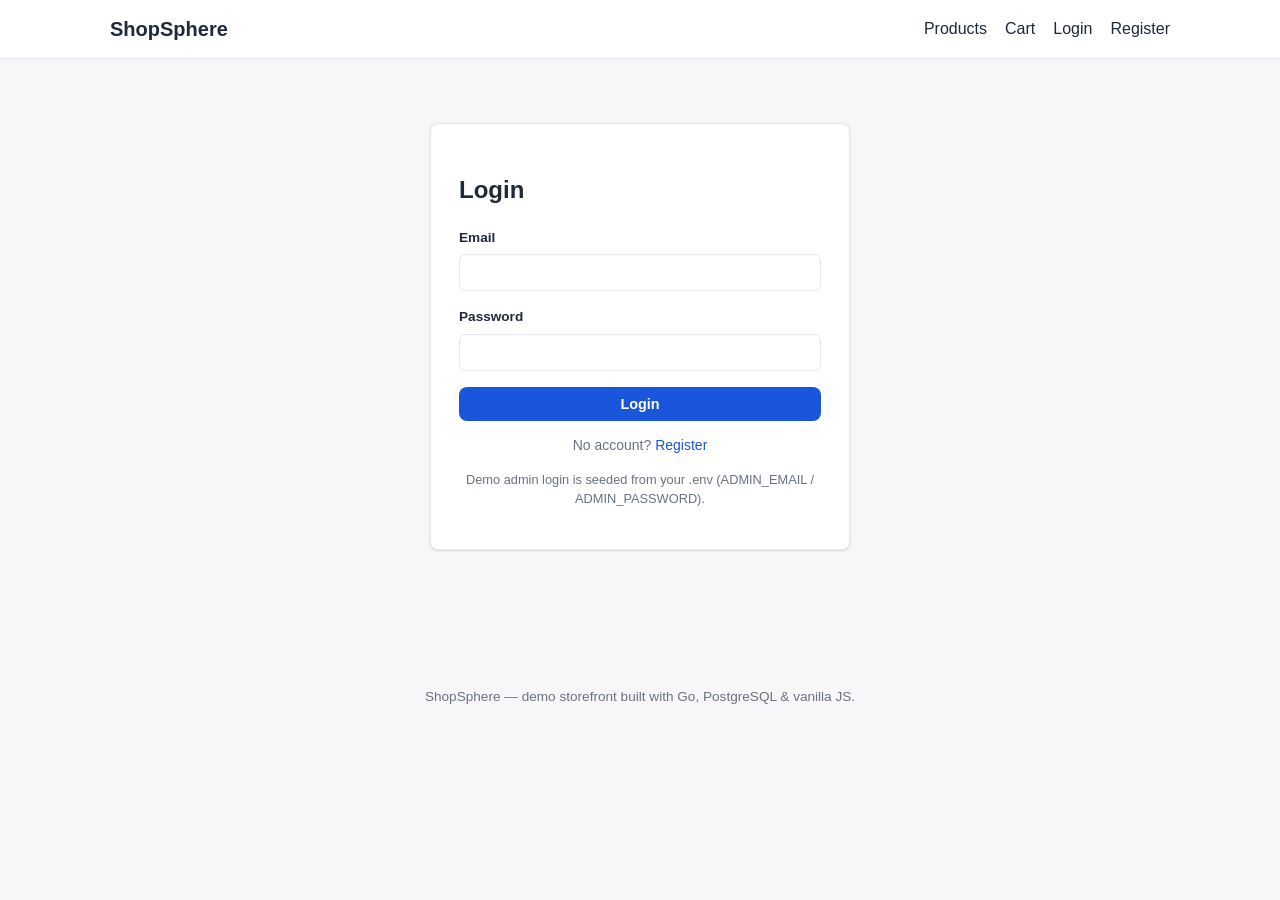
<file: frontend/admin.html>
<!DOCTYPE html>
<html lang="en">
<head>
  <meta charset="UTF-8" />
  <meta name="viewport" content="width=device-width, initial-scale=1.0" />
  <title>Admin — ShopSphere</title>
  <link rel="stylesheet" href="css/style.css" />
</head>
<body>
  <header class="site-header" id="site-header"></header>

  <main class="container">
    <h1>Admin Dashboard</h1>
    <div id="alert-box"></div>

    <div class="stats-grid" id="stats-grid"></div>

    <div class="tabs">
      <button class="tab-btn active" data-tab="products">Products</button>
      <button class="tab-btn" data-tab="categories">Categories</button>
      <button class="tab-btn" data-tab="orders">Orders</button>
      <button class="tab-btn" data-tab="users">Users</button>
    </div>

    <section id="tab-products" class="tab-panel">
      <div style="display:flex; justify-content:space-between; align-items:center; margin-bottom:14px;">
        <h2 style="margin:0;">Products</h2>
        <button class="btn" id="new-product-btn">+ New Product</button>
      </div>
      <div class="card" style="padding:0; overflow-x:auto;">
        <table class="data-table" id="products-table">
          <thead>
            <tr><th>Image</th><th>Name</th><th>Category</th><th>Price</th><th>Stock</th><th>Active</th><th>Actions</th></tr>
          </thead>
          <tbody></tbody>
        </table>
      </div>
    </section>

    <section id="tab-categories" class="tab-panel" style="display:none;">
      <div style="display:flex; justify-content:space-between; align-items:center; margin-bottom:14px;">
        <h2 style="margin:0;">Categories</h2>
        <button class="btn" id="new-category-btn">+ New Category</button>
      </div>
      <div class="card" style="padding:0; overflow-x:auto;">
        <table class="data-table" id="categories-table">
          <thead><tr><th>Name</th><th>Slug</th><th>Description</th><th>Actions</th></tr></thead>
          <tbody></tbody>
        </table>
      </div>
    </section>

    <section id="tab-orders" class="tab-panel" style="display:none;">
      <h2>Orders</h2>
      <div class="card" style="padding:0; overflow-x:auto;">
        <table class="data-table" id="orders-table">
          <thead><tr><th>ID</th><th>User</th><th>Total</th><th>Status</th><th>Placed</th><th>Actions</th></tr></thead>
          <tbody></tbody>
        </table>
      </div>
    </section>

    <section id="tab-users" class="tab-panel" style="display:none;">
      <h2>Users</h2>
      <div class="card" style="padding:0; overflow-x:auto;">
        <table class="data-table" id="users-table">
          <thead><tr><th>ID</th><th>Name</th><th>Email</th><th>Role</th><th>Joined</th></tr></thead>
          <tbody></tbody>
        </table>
      </div>
    </section>
  </main>

  <!-- Product editor modal (simple inline panel, not a true modal, for zero-dependency simplicity) -->
  <div id="product-modal" class="card" style="display:none; position:fixed; top:60px; left:50%; transform:translateX(-50%); width:min(520px, 90vw); padding:20px; z-index:100; max-height:80vh; overflow-y:auto;">
    <h3 id="product-modal-title">New Product</h3>
    <form id="product-form">
      <input type="hidden" id="product-id" />
      <div class="field"><label>Name</label><input type="text" id="p-name" required /></div>
      <div class="field"><label>Description</label><textarea id="p-description"></textarea></div>
      <div class="field"><label>Price</label><input type="number" id="p-price" min="0" step="0.01" required /></div>
      <div class="field"><label>Stock</label><input type="number" id="p-stock" min="0" required /></div>
      <div class="field"><label>SKU</label><input type="text" id="p-sku" /></div>
      <div class="field">
        <label>Category</label>
        <select id="p-category"><option value="">None</option></select>
      </div>
      <div class="field">
        <label><input type="checkbox" id="p-active" checked style="width:auto; display:inline-block; margin-right:6px;" /> Active</label>
      </div>
      <div class="field">
        <label>Image</label>
        <input type="file" id="p-image" accept="image/png,image/jpeg,image/webp,image/gif" />
      </div>
      <div style="display:flex; gap:10px;">
        <button type="submit" class="btn">Save</button>
        <button type="button" class="btn secondary" id="product-modal-cancel">Cancel</button>
      </div>
    </form>
  </div>

  <div id="category-modal" class="card" style="display:none; position:fixed; top:60px; left:50%; transform:translateX(-50%); width:min(420px, 90vw); padding:20px; z-index:100;">
    <h3 id="category-modal-title">New Category</h3>
    <form id="category-form">
      <input type="hidden" id="category-id" />
      <div class="field"><label>Name</label><input type="text" id="c-name" required /></div>
      <div class="field"><label>Description</label><textarea id="c-description"></textarea></div>
      <div style="display:flex; gap:10px;">
        <button type="submit" class="btn">Save</button>
        <button type="button" class="btn secondary" id="category-modal-cancel">Cancel</button>
      </div>
    </form>
  </div>

  <div id="modal-overlay" style="display:none; position:fixed; inset:0; background:rgba(0,0,0,0.35); z-index:90;"></div>

  <footer class="site-footer" id="site-footer"></footer>

  <script src="js/api.js"></script>
  <script src="js/layout.js"></script>
  <script src="js/admin.js"></script>
</body>
</html>
</file>
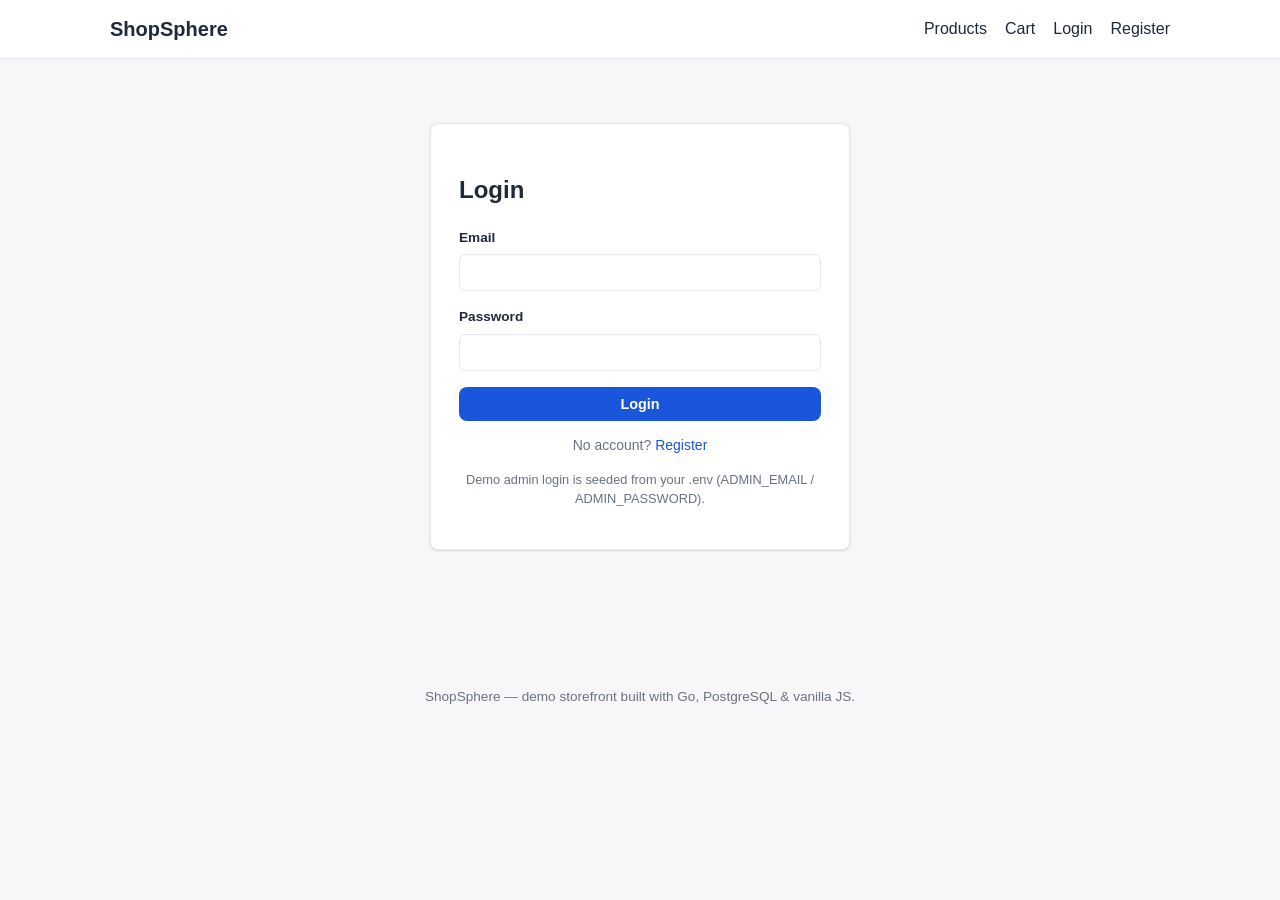
<file: frontend/cart.html>
<!DOCTYPE html>
<html lang="en">
<head>
  <meta charset="UTF-8" />
  <meta name="viewport" content="width=device-width, initial-scale=1.0" />
  <title>Your Cart — ShopSphere</title>
  <link rel="stylesheet" href="css/style.css" />
</head>
<body>
  <header class="site-header" id="site-header"></header>

  <main class="container">
    <h1>Your Cart</h1>
    <div id="alert-box"></div>

    <div class="grid" style="grid-template-columns: 2fr 1fr; gap: 24px; align-items:start;">
      <div class="card" style="padding: 16px;">
        <div id="cart-items"></div>
      </div>
      <div class="card" style="padding: 16px;">
        <h3>Order Summary</h3>
        <div class="summary-row">
          <span>Items</span><span id="summary-count">0</span>
        </div>
        <div class="summary-row total">
          <span>Total</span><span id="summary-total">₹0.00</span>
        </div>
        <a href="checkout.html" class="btn block" id="checkout-btn" style="margin-top:14px; text-align:center;">Proceed to Checkout</a>
      </div>
    </div>
  </main>

  <footer class="site-footer" id="site-footer"></footer>

  <script src="js/api.js"></script>
  <script src="js/layout.js"></script>
  <script src="js/cart.js"></script>
</body>
</html>
</file>
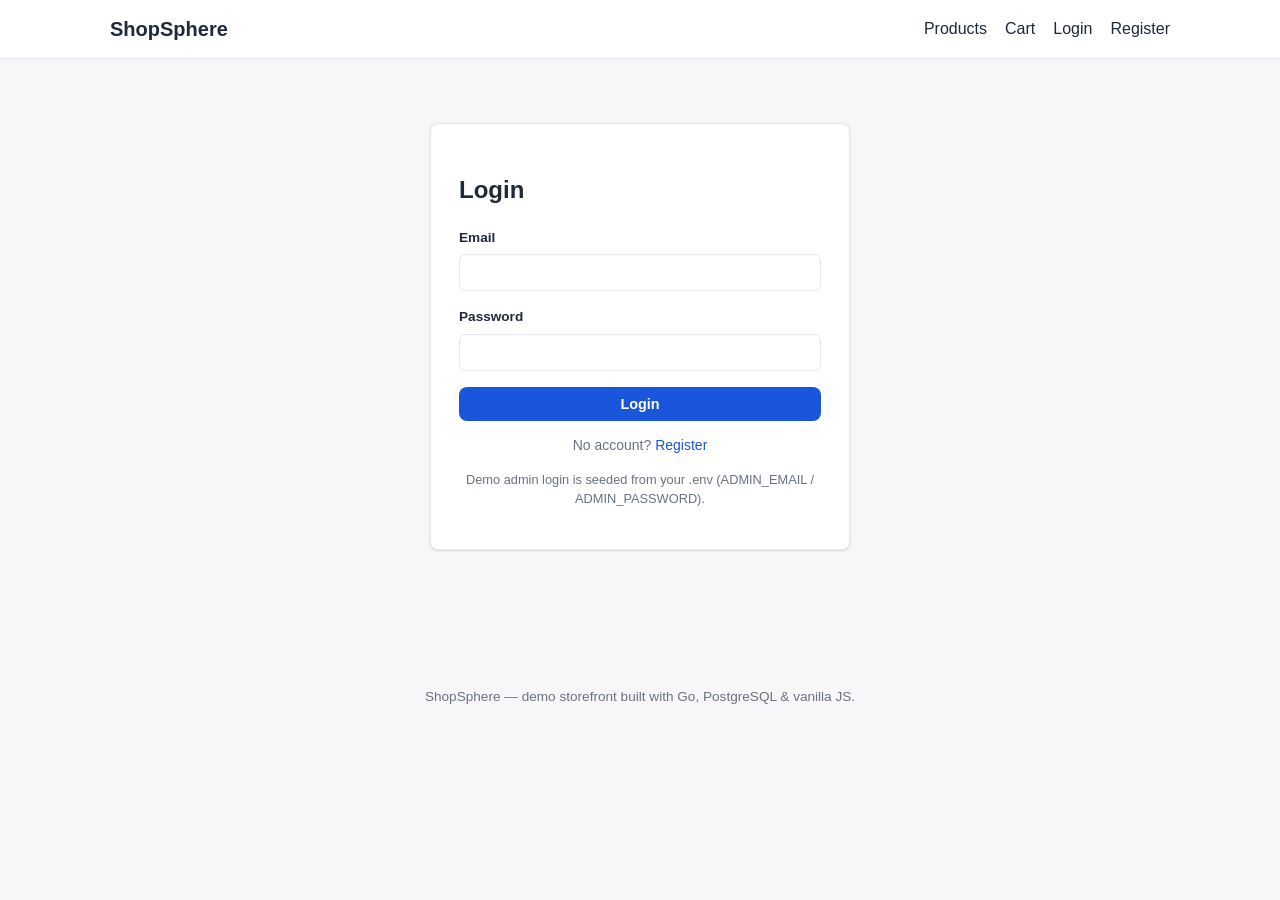
<file: frontend/checkout.html>
<!DOCTYPE html>
<html lang="en">
<head>
  <meta charset="UTF-8" />
  <meta name="viewport" content="width=device-width, initial-scale=1.0" />
  <title>Checkout — ShopSphere</title>
  <link rel="stylesheet" href="css/style.css" />
</head>
<body>
  <header class="site-header" id="site-header"></header>

  <main class="container">
    <h1>Checkout</h1>
    <div class="grid" style="grid-template-columns: 2fr 1fr; gap:24px; align-items:start;">
      <form class="card" style="padding:20px;" id="checkout-form">
        <div id="alert-box"></div>
        <div class="field">
          <label for="address">Shipping Address</label>
          <textarea id="address" required placeholder="Street, city, state, PIN code"></textarea>
        </div>
        <button type="submit" class="btn block" id="place-order-btn">Place Order</button>
      </form>
      <div class="card" style="padding:20px;">
        <h3>Order Summary</h3>
        <div id="checkout-summary"></div>
      </div>
    </div>
  </main>

  <footer class="site-footer" id="site-footer"></footer>

  <script src="js/api.js"></script>
  <script src="js/layout.js"></script>
  <script src="js/checkout.js"></script>
</body>
</html>
</file>
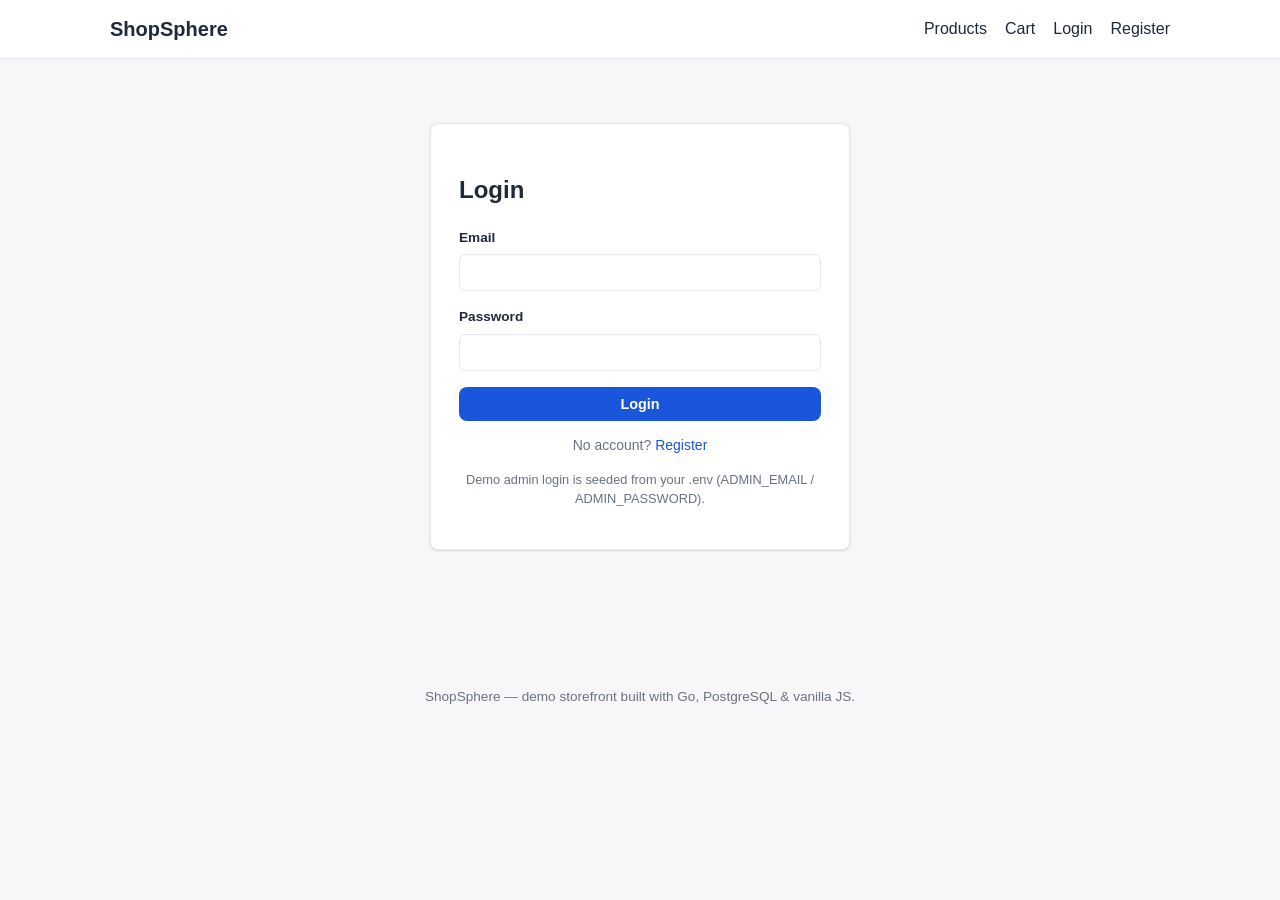
<file: frontend/login.html>
<!DOCTYPE html>
<html lang="en">
<head>
  <meta charset="UTF-8" />
  <meta name="viewport" content="width=device-width, initial-scale=1.0" />
  <title>Login — ShopSphere</title>
  <link rel="stylesheet" href="css/style.css" />
</head>
<body>
  <header class="site-header" id="site-header"></header>

  <main class="container">
    <form class="card form-panel" id="login-form">
      <h2>Login</h2>
      <div id="alert-box"></div>
      <div class="field">
        <label for="email">Email</label>
        <input type="email" id="email" required autocomplete="email" />
      </div>
      <div class="field">
        <label for="password">Password</label>
        <input type="password" id="password" required autocomplete="current-password" />
      </div>
      <button type="submit" class="btn block">Login</button>
      <p class="muted" style="margin-top:14px; text-align:center;">
        No account? <a href="register.html">Register</a>
      </p>
      <p class="muted" style="margin-top:6px; text-align:center; font-size:0.8rem;">
        Demo admin login is seeded from your .env (ADMIN_EMAIL / ADMIN_PASSWORD).
      </p>
    </form>
  </main>

  <footer class="site-footer" id="site-footer"></footer>

  <script src="js/api.js"></script>
  <script src="js/layout.js"></script>
  <script src="js/auth-forms.js"></script>
</body>
</html>
</file>
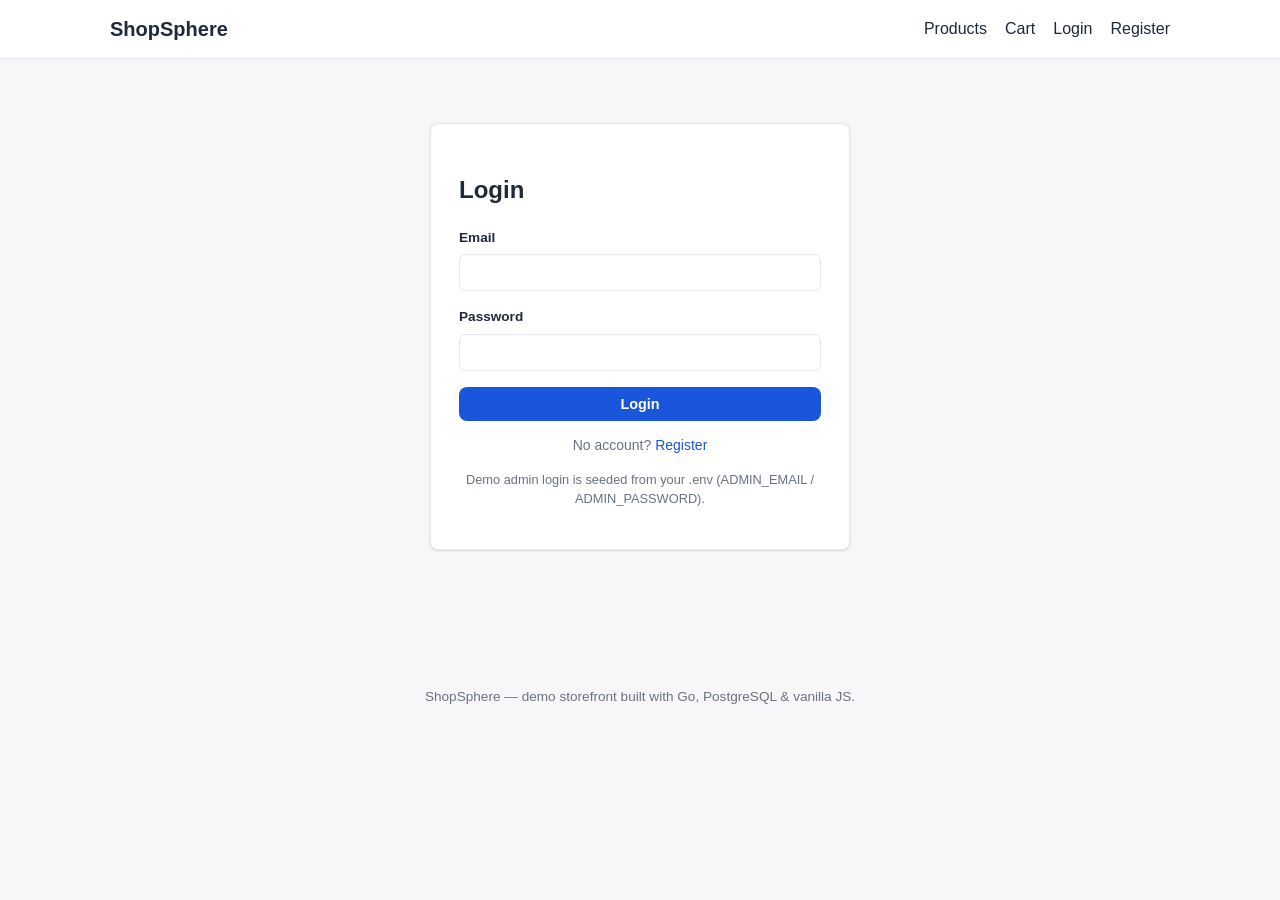
<file: frontend/orders.html>
<!DOCTYPE html>
<html lang="en">
<head>
  <meta charset="UTF-8" />
  <meta name="viewport" content="width=device-width, initial-scale=1.0" />
  <title>Your Orders — ShopSphere</title>
  <link rel="stylesheet" href="css/style.css" />
</head>
<body>
  <header class="site-header" id="site-header"></header>

  <main class="container">
    <h1>Your Orders</h1>
    <div id="alert-box"></div>
    <div id="orders-list"></div>
  </main>

  <footer class="site-footer" id="site-footer"></footer>

  <script src="js/api.js"></script>
  <script src="js/layout.js"></script>
  <script src="js/orders.js"></script>
</body>
</html>
</file>
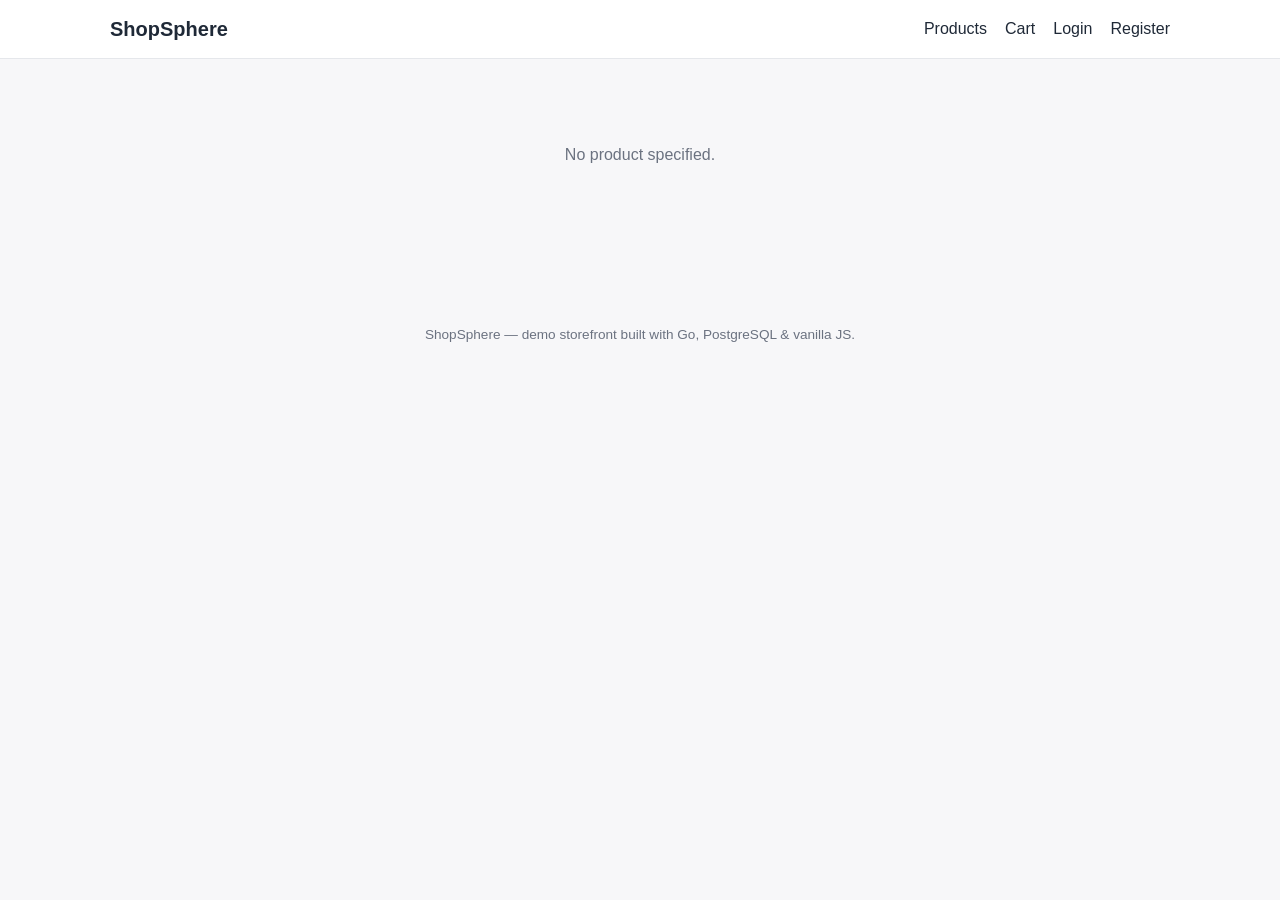
<file: frontend/product.html>
<!DOCTYPE html>
<html lang="en">
<head>
  <meta charset="UTF-8" />
  <meta name="viewport" content="width=device-width, initial-scale=1.0" />
  <title>Product — ShopSphere</title>
  <link rel="stylesheet" href="css/style.css" />
</head>
<body>
  <header class="site-header" id="site-header"></header>

  <main class="container">
    <div id="alert-box"></div>
    <div id="product-detail"></div>
  </main>

  <footer class="site-footer" id="site-footer"></footer>

  <script src="js/api.js"></script>
  <script src="js/layout.js"></script>
  <script src="js/product-detail.js"></script>
</body>
</html>
</file>
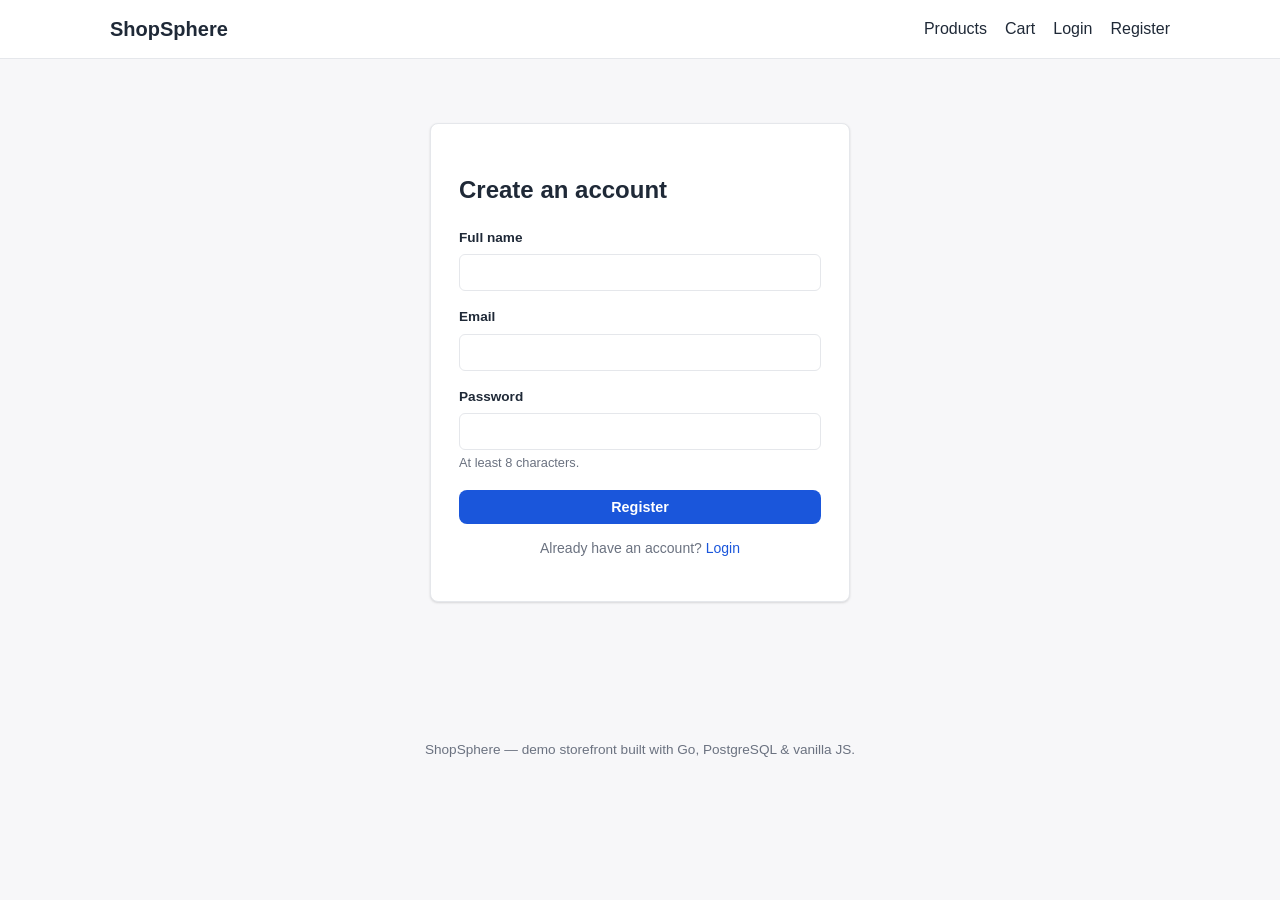
<file: frontend/register.html>
<!DOCTYPE html>
<html lang="en">
<head>
  <meta charset="UTF-8" />
  <meta name="viewport" content="width=device-width, initial-scale=1.0" />
  <title>Register — ShopSphere</title>
  <link rel="stylesheet" href="css/style.css" />
</head>
<body>
  <header class="site-header" id="site-header"></header>

  <main class="container">
    <form class="card form-panel" id="register-form">
      <h2>Create an account</h2>
      <div id="alert-box"></div>
      <div class="field">
        <label for="name">Full name</label>
        <input type="text" id="name" required />
      </div>
      <div class="field">
        <label for="email">Email</label>
        <input type="email" id="email" required autocomplete="email" />
      </div>
      <div class="field">
        <label for="password">Password</label>
        <input type="password" id="password" required minlength="8" autocomplete="new-password" />
        <span class="muted" style="font-size:0.8rem;">At least 8 characters.</span>
      </div>
      <button type="submit" class="btn block">Register</button>
      <p class="muted" style="margin-top:14px; text-align:center;">
        Already have an account? <a href="login.html">Login</a>
      </p>
    </form>
  </main>

  <footer class="site-footer" id="site-footer"></footer>

  <script src="js/api.js"></script>
  <script src="js/layout.js"></script>
  <script src="js/auth-forms.js"></script>
</body>
</html>
</file>
<file: frontend/css/style.css>
:root {
  --color-bg: #f7f7f9;
  --color-surface: #ffffff;
  --color-primary: #1a56db;
  --color-primary-dark: #1345ad;
  --color-text: #1f2937;
  --color-muted: #6b7280;
  --color-border: #e5e7eb;
  --color-danger: #dc2626;
  --color-success: #16a34a;
  --radius: 8px;
  --shadow: 0 1px 3px rgba(0, 0, 0, 0.08), 0 1px 2px rgba(0, 0, 0, 0.06);
}

* { box-sizing: border-box; }

body {
  margin: 0;
  font-family: -apple-system, BlinkMacSystemFont, "Segoe UI", Roboto, Helvetica, Arial, sans-serif;
  background: var(--color-bg);
  color: var(--color-text);
  line-height: 1.5;
}

a { color: var(--color-primary); text-decoration: none; }
a:hover { text-decoration: underline; }

header.site-header {
  background: var(--color-surface);
  border-bottom: 1px solid var(--color-border);
  position: sticky;
  top: 0;
  z-index: 10;
}

.header-inner {
  max-width: 1100px;
  margin: 0 auto;
  padding: 14px 20px;
  display: flex;
  align-items: center;
  justify-content: space-between;
  gap: 16px;
}

.brand {
  font-weight: 700;
  font-size: 1.25rem;
  color: var(--color-text);
}

nav.main-nav { display: flex; gap: 18px; align-items: center; }
nav.main-nav a { color: var(--color-text); font-weight: 500; }

.container {
  max-width: 1100px;
  margin: 0 auto;
  padding: 24px 20px 60px;
}

.card {
  background: var(--color-surface);
  border: 1px solid var(--color-border);
  border-radius: var(--radius);
  box-shadow: var(--shadow);
}

.grid {
  display: grid;
  gap: 20px;
}

.product-grid {
  grid-template-columns: repeat(auto-fill, minmax(220px, 1fr));
}

.product-card {
  display: flex;
  flex-direction: column;
  padding: 14px;
}

.product-card img.thumb {
  width: 100%;
  aspect-ratio: 1 / 1;
  object-fit: cover;
  border-radius: 6px;
  background: #eef0f4;
  margin-bottom: 10px;
}

.product-card h3 { margin: 0 0 4px; font-size: 1rem; }
.price { font-weight: 700; color: var(--color-text); }
.muted { color: var(--color-muted); font-size: 0.875rem; }

.btn {
  display: inline-block;
  border: none;
  border-radius: var(--radius);
  padding: 9px 16px;
  font-size: 0.9rem;
  font-weight: 600;
  cursor: pointer;
  background: var(--color-primary);
  color: #fff;
}
.btn:hover { background: var(--color-primary-dark); }
.btn.secondary { background: #fff; color: var(--color-text); border: 1px solid var(--color-border); }
.btn.secondary:hover { background: #f2f3f5; }
.btn.danger { background: var(--color-danger); }
.btn:disabled { opacity: 0.55; cursor: not-allowed; }
.btn.block { width: 100%; }

form.form-panel {
  max-width: 420px;
  margin: 40px auto;
  padding: 28px;
}

.field { margin-bottom: 16px; }
.field label { display: block; font-size: 0.85rem; font-weight: 600; margin-bottom: 6px; }
.field input,
.field select,
.field textarea {
  width: 100%;
  padding: 9px 10px;
  border: 1px solid var(--color-border);
  border-radius: 6px;
  font-size: 0.95rem;
  font-family: inherit;
}
.field textarea { resize: vertical; min-height: 80px; }

.alert {
  padding: 10px 14px;
  border-radius: 6px;
  margin-bottom: 14px;
  font-size: 0.9rem;
}
.alert.error { background: #fee2e2; color: #991b1b; }
.alert.success { background: #dcfce7; color: #166534; }

.filters {
  display: flex;
  gap: 10px;
  flex-wrap: wrap;
  margin-bottom: 20px;
  align-items: center;
}
.filters input, .filters select {
  padding: 8px 10px;
  border: 1px solid var(--color-border);
  border-radius: 6px;
  font-size: 0.9rem;
}

table.data-table { width: 100%; border-collapse: collapse; }
table.data-table th, table.data-table td {
  text-align: left;
  padding: 10px 12px;
  border-bottom: 1px solid var(--color-border);
  font-size: 0.9rem;
}
table.data-table th { color: var(--color-muted); font-weight: 600; }

.badge {
  display: inline-block;
  padding: 2px 9px;
  border-radius: 999px;
  font-size: 0.75rem;
  font-weight: 600;
  background: #e5e7eb;
  color: #374151;
}
.badge.pending { background: #fef3c7; color: #92400e; }
.badge.paid { background: #dbeafe; color: #1e40af; }
.badge.shipped { background: #e0e7ff; color: #3730a3; }
.badge.delivered { background: #dcfce7; color: #166534; }
.badge.cancelled { background: #fee2e2; color: #991b1b; }

.cart-row {
  display: flex;
  align-items: center;
  gap: 14px;
  padding: 14px 0;
  border-bottom: 1px solid var(--color-border);
}
.cart-row img { width: 64px; height: 64px; object-fit: cover; border-radius: 6px; background: #eef0f4; }
.cart-row .grow { flex: 1; }
.qty-control { display: flex; align-items: center; gap: 8px; }
.qty-control button { width: 28px; height: 28px; border: 1px solid var(--color-border); background: #fff; border-radius: 6px; cursor: pointer; }

.summary-row { display: flex; justify-content: space-between; padding: 6px 0; font-size: 0.95rem; }
.summary-row.total { font-weight: 700; font-size: 1.1rem; border-top: 1px solid var(--color-border); margin-top: 8px; padding-top: 12px; }

.tabs { display: flex; gap: 4px; border-bottom: 1px solid var(--color-border); margin-bottom: 20px; }
.tabs button {
  padding: 10px 16px;
  border: none;
  background: none;
  cursor: pointer;
  font-weight: 600;
  color: var(--color-muted);
  border-bottom: 2px solid transparent;
}
.tabs button.active { color: var(--color-primary); border-color: var(--color-primary); }

.stats-grid { display: grid; grid-template-columns: repeat(auto-fit, minmax(180px, 1fr)); gap: 16px; margin-bottom: 24px; }
.stat-card { padding: 18px; }
.stat-card .value { font-size: 1.6rem; font-weight: 700; }
.stat-card .label { color: var(--color-muted); font-size: 0.85rem; }

.empty-state { text-align: center; padding: 60px 20px; color: var(--color-muted); }

footer.site-footer {
  text-align: center;
  padding: 24px;
  color: var(--color-muted);
  font-size: 0.85rem;
}

.pagination { display: flex; gap: 8px; justify-content: center; margin-top: 24px; }
.pagination button {
  padding: 6px 12px;
  border: 1px solid var(--color-border);
  background: #fff;
  border-radius: 6px;
  cursor: pointer;
}
.pagination button.active { background: var(--color-primary); color: #fff; border-color: var(--color-primary); }

@media (max-width: 640px) {
  nav.main-nav { gap: 10px; font-size: 0.9rem; }
}
</file>
